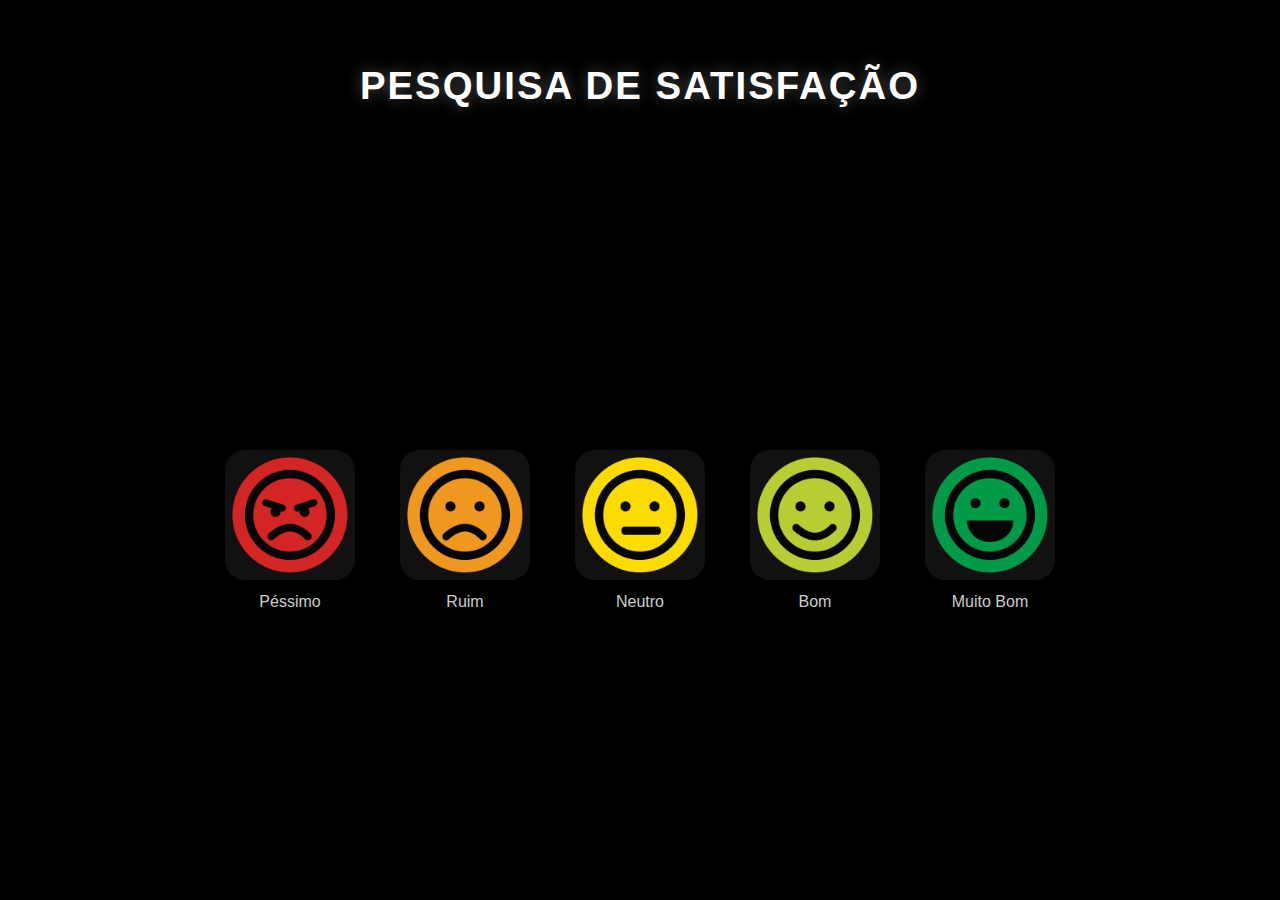
<file: index.html>
<!DOCTYPE html>
<html lang="pt-br">
  <head>
    <meta charset="UTF-8" />
    <meta name="viewport" content="width=device-width, initial-scale=1.0" />
    <title>Pesquisa de Satisfação</title>
    <link
      href="https://cdn.jsdelivr.net/npm/bootstrap@5.3.8/dist/css/bootstrap.min.css"
      rel="stylesheet"
    />
    <link rel="stylesheet" href="css/styles.css" />
  </head>

  <body>
    <section class="tela" id="tela-avaliacao">
      <header>
        <h1 class="titulo">Pesquisa de Satisfação</h1>
      </header>

      <main class="avaliacao-container">
        <div class="choice" data-column="muito_insatisfeito">
          <img src="img/Vermelho-Raiva.png" alt="Péssimo" />
          <p>Péssimo</p>
        </div>
        <div class="choice" data-column="insatisfeito">
          <img src="img/Laranja-Ruim.png" alt="Ruim" />
          <p>Ruim</p>
        </div>
        <div class="choice" data-column="neutro">
          <img src="img/Amarelo-Neutro.png" alt="Neutro" />
          <p>Neutro</p>
        </div>
        <div class="choice" data-column="satisfeito">
          <img src="img/Verde-Bom.png" alt="Bom" />
          <p>Bom</p>
        </div>
        <div class="choice" data-column="muito_satisfeito">
          <img src="img/Verde-Otimo.png" alt="Muito Bom" />
          <p>Muito Bom</p>
        </div>
      </main>
    </section>

    <section class="tela agradecimento" id="tela-agradecimento">
      <div class="fundo-timer">
        <svg>
          <circle class="base" cx="150" cy="150" r="140"></circle>
          <circle id="progress" cx="150" cy="150" r="140"></circle>
        </svg>
      </div>

      <div class="mensagem">
        <h2 id="mensagem-texto">🎉 Muito obrigado pelo seu feedback!</h2>
      </div>
    </section>

    <script src="js/script.js"></script>
  </body>
</html>
</file>
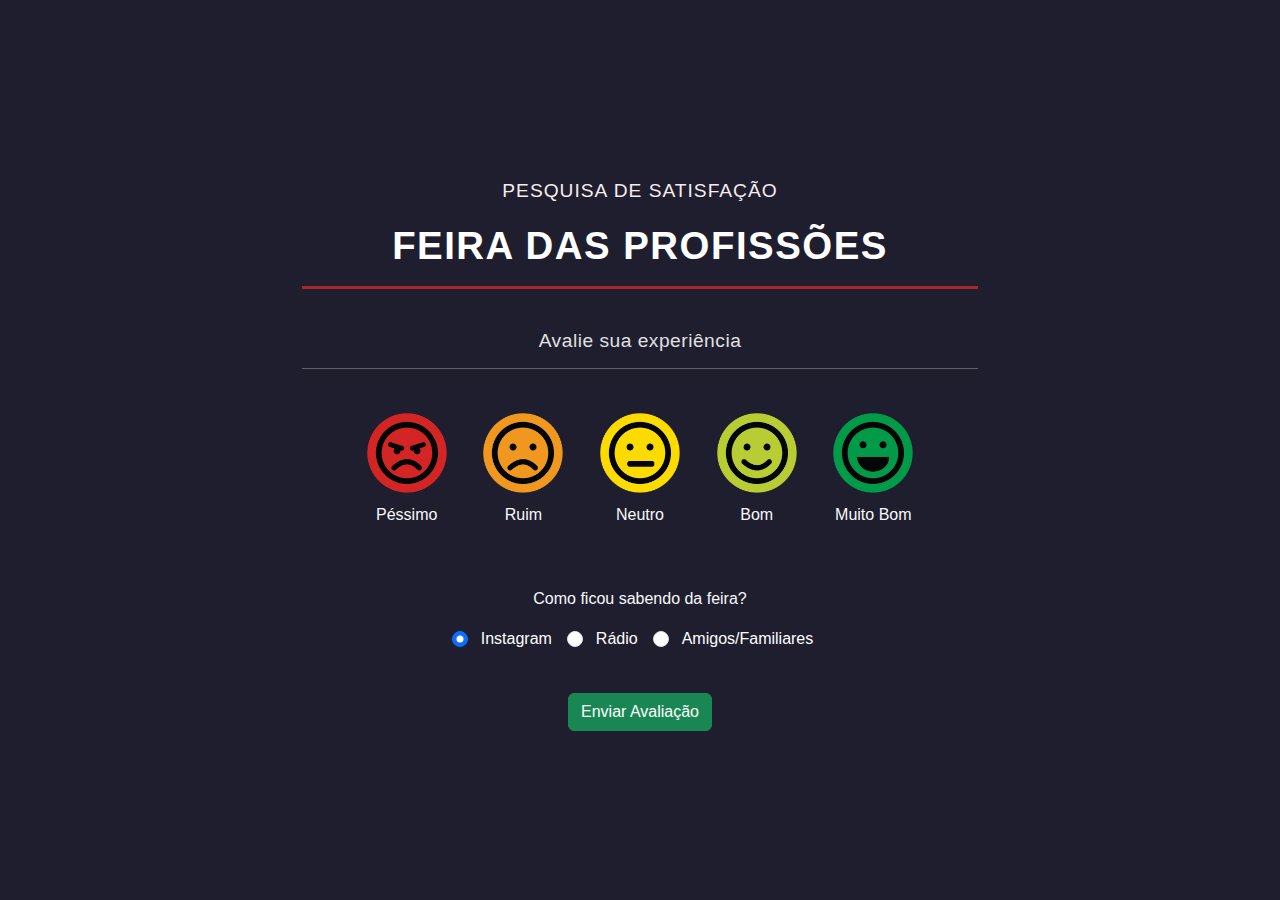
<file: html/index.html>
<!DOCTYPE html>
<html lang="pt-br">
  <head>
    <meta charset="UTF-8" />
    <meta name="viewport" content="width=device-width, initial-scale=1.0" />
    <title>Pesquisa de Satisfação</title>
    <link
      href="https://cdn.jsdelivr.net/npm/bootstrap@5.3.8/dist/css/bootstrap.min.css"
      rel="stylesheet"
    />
    <style>
      body {
        background-color: #1e1e2f;
        color: #f8f9fa;
        font-family: "Segoe UI", Tahoma, Geneva, Verdana, sans-serif;
        margin: 0;
        padding: 0;
        height: 100vh;
        display: flex;
        justify-content: center;
        align-items: center;
        user-select: none;
      }

      .container {
        width: 100%;
        max-width: 700px;
      }

      .choice {
        cursor: pointer;
        text-align: center;
        transition: transform 0.2s;
        border-radius: 12px;
        padding: 10px;
        margin: 10px 0;
      }

      .choice img {
        width: 80px;
        height: 80px;
        transition: transform 0.3s;
      }

      .choice:hover img,
      .choice.selected img {
        transform: scale(1.4);
      }

      .choice p {
        margin-top: 10px;
        transition: transform 0.3s, color 0.3s;
        font-weight: 500;
      }

      .choice.muitoInsatisfeito.selected p {
        color: #d32f2f;
        transform: scale(1.2);
      }
      .choice.insatisfeito.selected p {
        color: #f57c00;
        transform: scale(1.2);
      }
      .choice.neutro.selected p {
        color: #fbc02d;
        transform: scale(1.2);
      }
      .choice.satisfeito.selected p {
        color: #388e3c;
        transform: scale(1.2);
      }
      .choice.muitoSatisfeito.selected p {
        color: #2e7d32;
        transform: scale(1.2);
      }

      .canal-container label {
        margin-left: 5px;
        margin-right: 15px;
        font-weight: 500;
        color: #fff;
        cursor: pointer;
      }

      #enviarAvaliacao {
        margin-top: 40px;
        font-size: 16px;
      }

      .tela-agradecimento {
        display: none;
        position: fixed;
        top: 0;
        left: 0;
        width: 100%;
        height: 100%;
        background-color: #1e1e2f;
        justify-content: center;
        align-items: center;
        text-align: center;
        font-size: 1.5rem;
        z-index: 9999;
      }
      h1 {
        font-size: 2.4rem;
        font-weight: 700;
        color: #ffffff;
        text-transform: uppercase;
        border-bottom: 3px solid #a72828;
        padding-bottom: 0px;
        margin: 0 auto 20px auto;
        letter-spacing: 1.5px;
        text-align: center;
        display: block;
        width: 100%;
      }

      h2 {
        font-size: 1.6rem;
        font-weight: 500;
        color: #cccccc;
        margin-top: 10px;
        margin-bottom: 30px;
        text-align: center;
      }

      h4 {
        font-size: 1.2rem;
        font-weight: 500;
        color: #e0e0e0;
        border-bottom: 1px solid #5f5f5f;
        letter-spacing: 0.5px;
        text-align: center;
      }

      .subtitulo {
        font-size: 1.2rem;
        font-weight: 400;
        color: #f7ecec;
        text-align: center;
        letter-spacing: 1px;
        text-transform: uppercase;
        margin-bottom: 5px;
      }

      @media (max-width: 768px) {
        h1 {
          font-size: 1.6rem;
        }
        h2 {
          font-size: 1.1rem;
        }
        h4 {
          font-size: 1rem;
        }
      }

      @media (max-width: 992px) {
        h1 {
          font-size: 2rem;
          letter-spacing: 1.2px;
        }
        h4 {
          font-size: 1rem;
        }
      }

      @media (max-width: 800px) {
        .canal-container .d-flex {
          flex-direction: column !important;
          align-items: center;
        }
        .canal-container .form-check {
          margin-bottom: 10px;
        }
        .row.justify-content-center {
          display: flex;
          flex-wrap: wrap;
          justify-content: center;
          gap: 10px; /* espaço entre os emojis */
        }

        .choice {
          flex: 0 0 90px; /* largura fixa dos emojis */
          text-align: center;
          margin: 5px;
        }

        .choice img {
          width: 80px;
          height: 80px;
          transition: transform 0.3s;
        }

        @media (max-width: 800px) {
          .choice {
            flex: 0 0 60px; /* menor no tablet */
          }
          .choice img {
            width: 50px;
            height: 50px;
          }
          .choice p {
            font-size: 0.8rem;
          }
        }

        @media (max-width: 576px) {
          .choice {
            flex: 0 0 35px; /* ainda menor no celular */
          }
          .choice img {
            width: 20px;
            height: 20px;
          }
          .choice p {
            font-size: 0.7rem;
          }
          h1 {
            font-size: 1.3rem;
            letter-spacing: 1px;
          }
          h4 {
            font-size: 0.9rem;
          }
        }

        @media (max-width: 768px) {
          h1 {
            font-size: 1.8rem;
            border-bottom: 2px solid #a72828;
          }
          h4 {
            font-size: 1rem;
          }
        }
      }
    </style>
  </head>
  <body>
    <!-- Tela de Avaliação -->
    <div class="container py-5" id="tela-avaliacao">
      <h2 class="subtitulo">Pesquisa de Satisfação</h2>
      <h1 class="text-center mb-4 py-3">Feira das Profissões</h1>
      <h4 class="text-center mb-4 py-3">Avalie sua experiência</h4>

      <div class="row justify-content-center">
        <div
          class="col-6 col-sm-4 col-md-2 choice"
          data-column="muitoInsatisfeito"
        >
          <img src="/img/Vermelho-Raiva.png" alt="Péssimo" class="img-fluid" />
          <p>Péssimo</p>
        </div>
        <div class="col-6 col-sm-4 col-md-2 choice" data-column="insatisfeito">
          <img src="/img/Laranja-Ruim.png" alt="Ruim" class="img-fluid" />
          <p>Ruim</p>
        </div>
        <div class="col-6 col-sm-4 col-md-2 choice" data-column="neutro">
          <img src="/img/Amarelo-Neutro.png" alt="Neutro" class="img-fluid" />
          <p>Neutro</p>
        </div>
        <div class="col-6 col-sm-4 col-md-2 choice" data-column="satisfeito">
          <img src="/img/Verde-Bom.png" alt="Bom" class="img-fluid" />
          <p>Bom</p>
        </div>
        <div
          class="col-6 col-sm-4 col-md-2 choice"
          data-column="muitoSatisfeito"
        >
          <img src="/img/Verde-Otimo.png" alt="Muito Bom" class="img-fluid" />
          <p>Muito Bom</p>
        </div>
      </div>

      <div class="canal-container mt-4 text-center">
        <p>Como ficou sabendo da feira?</p>
        <div class="d-flex flex-wrap justify-content-center">
          <div class="form-check">
            <input
              type="radio"
              id="instagram"
              name="canal"
              value="instagram"
              class="form-check-input"
              checked
            />
            <label for="instagram" class="form-check-label">Instagram</label>
          </div>
          <div class="form-check">
            <input
              type="radio"
              id="radio"
              name="canal"
              value="radio"
              class="form-check-input"
            />
            <label for="radio" class="form-check-label">Rádio</label>
          </div>
          <div class="form-check">
            <input
              type="radio"
              id="amigos/familiares"
              name="canal"
              value="amigos/familiares"
              class="form-check-input"
            />
            <label for="amigos/familiares" class="form-check-label"
              >Amigos/Familiares</label
            >
          </div>
        </div>
      </div>

      <div class="text-center">
        <button id="enviarAvaliacao" class="btn btn-success">
          Enviar Avaliação
        </button>
      </div>
    </div>

    <!-- Tela de Agradecimento -->
    <div
      class="tela-agradecimento d-flex"
      id="tela-agradecimento"
      style="display: none !important"
    >
      <h2>🎉 Muito obrigado pelo seu feedback!</h2>
    </div>

    <script>
      document.addEventListener("DOMContentLoaded", () => {
        const choices = document.querySelectorAll(".choice");
        let avaliacaoSelecionada = null;

        choices.forEach((choice) => {
          choice.addEventListener("click", () => {
            choices.forEach((c) => {
              c.classList.remove("selected");
              c.classList.remove(
                "muitoInsatisfeito",
                "insatisfeito",
                "neutro",
                "satisfeito",
                "muitoSatisfeito"
              );
            });
            choice.classList.add("selected");
            choice.classList.add(choice.dataset.column);
            avaliacaoSelecionada = choice.dataset.column;
          });
        });

        function getCanalSelecionado() {
          const radios = document.getElementsByName("canal");
          for (const radio of radios) {
            if (radio.checked) return radio.value;
          }
          return "instagram";
        }

        document
          .getElementById("enviarAvaliacao")
          .addEventListener("click", () => {
            if (!avaliacaoSelecionada) {
              alert("Selecione uma avaliação antes de enviar!");
              return;
            }

            const canal = getCanalSelecionado();
            const mappingEnum = {
              muitoInsatisfeito: "muito_insatisfeito",
              insatisfeito: "insatisfeito",
              neutro: "neutro",
              satisfeito: "satisfeito",
              muitoSatisfeito: "muito_satisfeito",
            };
            const avaliacaoEnum = mappingEnum[avaliacaoSelecionada];

            fetch(
              "https://pesquisa-satisfacao-925015353452.southamerica-east1.run.app/api/avaliacao",
              {
                method: "POST",
                headers: { "Content-Type": "application/json" },
                body: JSON.stringify({
                  avaliacao: avaliacaoEnum,
                  canal: canal,
                }),
              }
            )
              .then(async (response) => {
                if (!response.ok)
                  throw new Error(`Erro HTTP ${response.status}`);
                await response.json();

                // MOSTRA APENAS A TELA DE AGRADECIMENTO
                document.getElementById("tela-avaliacao").style.display =
                  "none";
                document.getElementById("tela-agradecimento").style.display =
                  "flex";
              })
              .catch(() => {
                alert("Erro ao enviar avaliação. Tente novamente mais tarde.");
              });
          });
      });
    </script>
  </body>
</html>
</file>
<file: css/styles.css>
* {
  margin: 0;
  padding: 0;
  box-sizing: border-box;
  font-family: "Poppins", Arial, sans-serif;
}

body {
  background: #000;
  color: #fff;
  min-height: 100vh;
  overflow: hidden;
}

.tela {
  width: 100%;
  height: 100vh;
  display: flex;
  flex-direction: column;
}

header {
  height: 20vh;
  display: flex;
  align-items: center;
  justify-content: center;
}

.titulo {
  font-size: 2.4rem;
  font-weight: 700;
  color: #ffffff;
  text-align: center;
  text-transform: uppercase;
  letter-spacing: 2px;
  text-shadow: 0 0 15px rgba(255, 255, 255, 0.3);
}

.avaliacao-container {
  flex: 1;
  display: flex;
  justify-content: center;
  align-items: center;
  gap: 45px;
  flex-wrap: wrap;
  padding: 20px;
}

.choice {
  text-align: center;
  cursor: pointer;
  transition: transform 0.3s ease;
}

.choice img {
  width: 130px;
  height: 130px;
  border-radius: 20px;
  transition: transform 0.3s, box-shadow 0.3s, border 0.3s;
  border: 2px solid transparent;
  background: #111;
  padding: 5px;
}

.choice p {
  margin-top: 10px;
  font-size: 1rem;
  color: #ccc;
}

.choice:hover img {
  transform: scale(1.1);
  box-shadow: 0 0 20px rgba(255, 255, 255, 0.3);
}

.selected img {
  border: 2px solid #ffffff;
  box-shadow: 0 0 25px rgba(255, 255, 255, 0.6);
}

.agradecimento {
  display: none;
  align-items: center;
  justify-content: center;
  position: relative;
  background: #000;
}

.fundo-timer {
  position: absolute;
  top: 50%;
  left: 50%;
  width: 350px;
  height: 350px;
  transform: translate(-50%, -50%);
}

.fundo-timer svg {
  width: 350px;
  height: 350px;
  transform: rotate(-90deg);
}

.fundo-timer .base {
  fill: none;
  stroke: #222;
  stroke-width: 8;
}

#progress {
  fill: none;
  stroke: #fff;
  stroke-linecap: round;
  stroke-width: 8;
  stroke-dasharray: 879;
  stroke-dashoffset: 0;
  transition: stroke-dashoffset 1s linear;
}

.mensagem {
  text-align: center;
  z-index: 2;
  animation: fadeIn 1s ease;
}

.mensagem h2 {
  font-size: 2rem;
  color: #fff;
  text-shadow: 0 0 20px rgba(255, 255, 255, 0.3);
}

@keyframes fadeIn {
  from {
    opacity: 0;
    transform: translateY(20px);
  }
  to {
    opacity: 1;
    transform: translateY(0);
  }
}

@media (max-width: 900px) {
  .titulo {
    font-size: 2rem;
  }
  .choice img {
    width: 110px;
    height: 110px;
  }
}

@media (max-width: 600px) {
  .titulo {
    font-size: 1.5rem;
  }
  .choice img {
    width: 90px;
    height: 90px;
  }
  .avaliacao-container {
    gap: 30px;
  }
  .fundo-timer {
    width: 250px;
    height: 250px;
  }
  .fundo-timer svg {
    width: 250px;
    height: 250px;
  }
}
</file>
